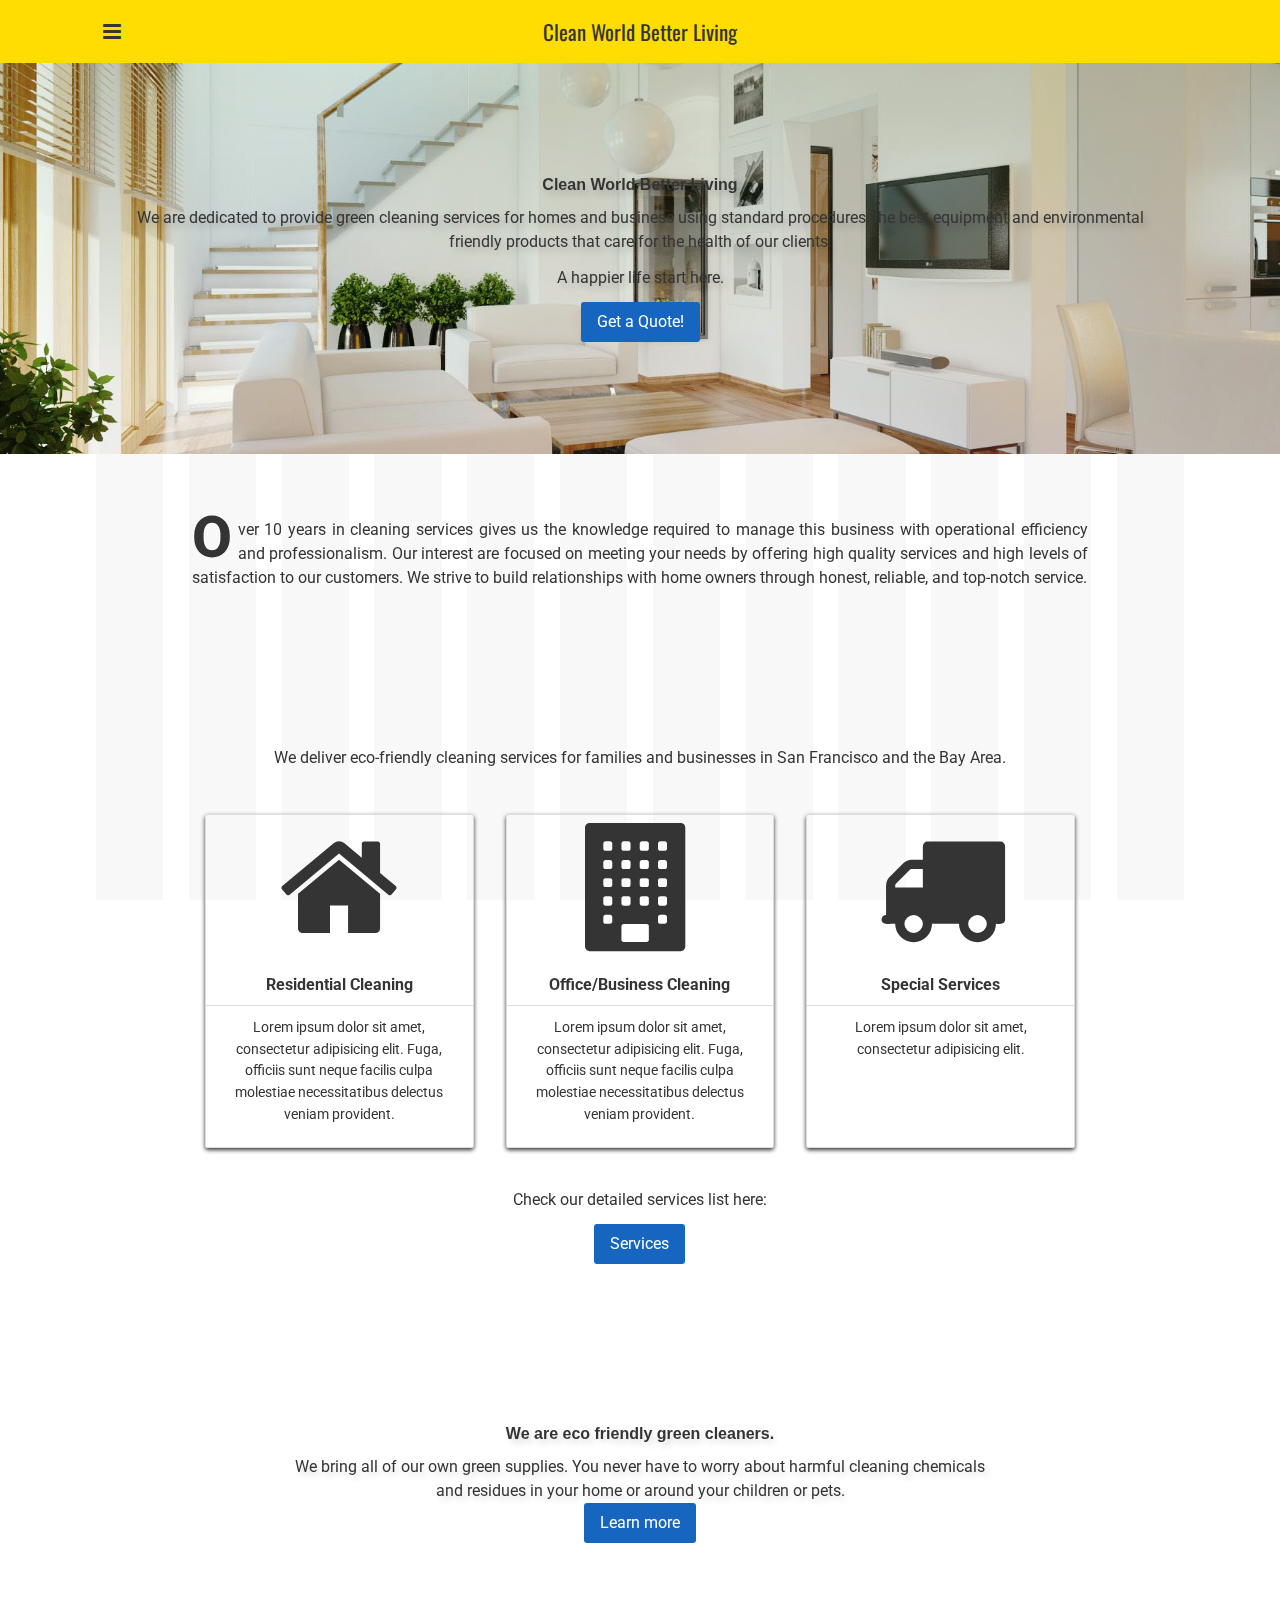
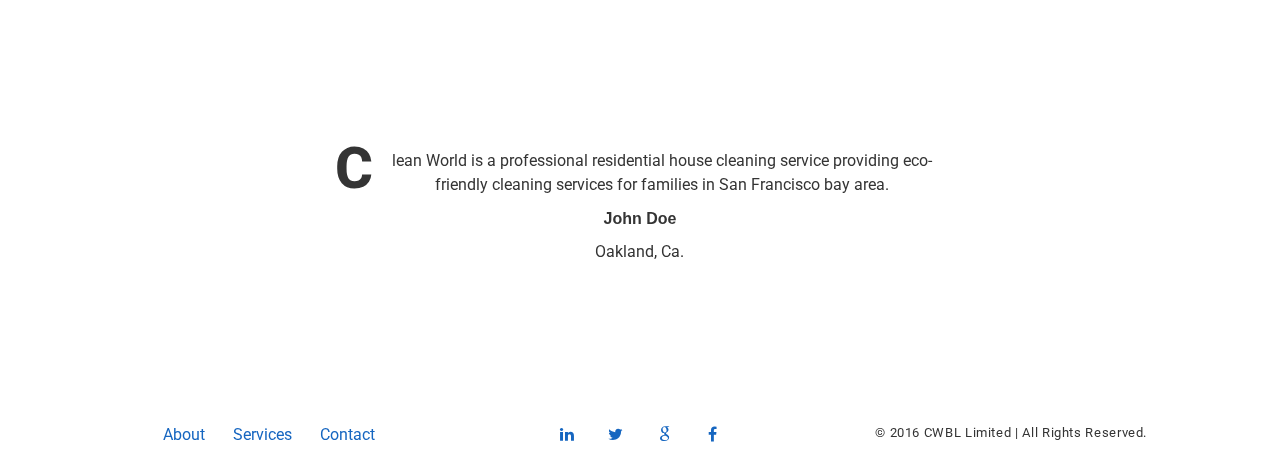
<file: index.html>
<!DOCTYPE html>
<html>
  <head>
    <meta charset='utf-8'>
    <!-- Always force latest IE rendering engine or request Chrome Frame -->
    <meta content='IE=edge,chrome=1' http-equiv='X-UA-Compatible'>
    <meta content='width=device-width, initial-scale=1' name='viewport'>
    <link href='https://fonts.googleapis.com/css?family=Roboto:400,400italic,500,500italic,700,700italic,900,900italic,300italic,300&amp;subset=latin,latin-ext' rel='stylesheet' type='text/css'>
    <link href='https://fonts.googleapis.com/css?family=Droid+Sans|Oswald|PT+Sans' rel='stylesheet' type='text/css'>
    <!-- Use title if it's in the page YAML frontmatter -->
    <title>
      welcome to a clean world better living
    </title>
    <link href="assets/stylesheets/application-97489eba.css" rel="stylesheet" />
  </head>
  <body class='index'>
    <header class='site-header'>
      <nav class='site-nav' role='navigation'>
        <div class='mobile-menu' data-nav-id='main-nav'>
          <i class='fa fa-navicon'></i>
        </div>
        <div class='brand'>
          Clean World Better Living
        </div>
        <ul class='nav-links' id='main-nav'>
          <li>
            <a href="/">Home</a>
          </li>
          <li>
            <a href="about/">About</a>
          </li>
          <li>
            <a href="services/">Services</a>
          </li>
          <li></li>
          <a href="contact">Contact</a>
        </ul>
      </nav>
    </header>
    <main class='site-main'>
      <div class="home hero">
        <section>
          <header>
            <h2>Clean World Better Living</h2>
            <p class="anim-block ">
              We are dedicated to provide green cleaning services for homes and business using standard procedures, the best equipment and environmental friendly products that care for the health of our clients.
            </p>
          </header>
          <div class="home-cta cta">
            <p>
              A happier life start here.
            </p>
            <a class="button" href=""><span>Get a Quote!</span></a>
          </div>
        </section>
      </div>
      <div class="about">
        <section>
          <p class="anim-block">
            Over 10 years in cleaning services gives us the knowledge required to manage this business with operational efficiency and professionalism. Our interest are focused on meeting your needs by offering high quality services and high levels of satisfaction to our customers. We strive to build relationships with home owners through honest, reliable, and top-notch service.
          </p>
        </section>
      </div>
      <div class="services">
        <section>
          <header>
            <p>
              We deliver eco-friendly cleaning services for families and businesses in San Francisco and the Bay Area.
            </p>
          </header>
          <div class="content">
            <div class="cards">
              <div class="card">
                <div class="card-image">
                  <i class="fa fa-big fa-home"></i>
                </div>
                <div class="card-header">
                  Residential Cleaning
                </div>
                <div class="card-copy">
                  <p>Lorem ipsum dolor sit amet, consectetur adipisicing elit. Fuga, officiis sunt neque facilis culpa molestiae necessitatibus delectus veniam provident.</p>
                </div>
              </div>
              <div class="card">
                <div class="card-image">
                  <i class="fa fa-big fa-building"></i>
                </div>
                <div class="card-header">
                  Office/Business Cleaning
                </div>
                <div class="card-copy">
                  <p>Lorem ipsum dolor sit amet, consectetur adipisicing elit. Fuga, officiis sunt neque facilis culpa molestiae necessitatibus delectus veniam provident.</p>
                </div>
              </div>
              <div class="card">
                <div class="card-image">
                  <i class="fa fa-big fa-truck"></i>
                </div>
                <div class="card-header">
                  Special Services
                </div>
                <div class="card-copy">
                  <p>Lorem ipsum dolor sit amet, consectetur adipisicing elit.</p>
                </div>
              </div>
            </div>
            <div class="services-cta cta">
              <p>
                Check our detailed services list here:
              </p>
              <a class="button" href="">
                <span>Services</span>
              </a>
            </div>
          </div>
        </section>
      </div>
      <div class="banner">
        <section>
            <h2>We are eco friendly green cleaners.</h2>
            <p class="anim-block is-active ">
               We bring all of our own green supplies. You never have to worry about harmful cleaning chemicals and residues in your home or around your children or pets.
            </p>
            <div class="banner-cta cta">
              <a class="button" href="">
                <span>Learn more</span>
              </a>
            </div>
        </section>
      </div>
      <div class="clients-blockquote">
        <div id="slider-wrapper">
          <div id="slider">
            <div id="slide1" class="slide">
              <div class="slide-content">
                <p>
                  We are eco-friendly green cleaners. We bring all of our own green supplies so that you never have to worry about harmful cleaning chemicals and residues. You don’t have to be concerned about being allergic to our cleaning supplies or having harsh chemicals in your home, on your surfaces, or around your children or pets.
                </p>
                <h2>John Doe</h2>
                <span>Oakland, Ca.</span>
              </div>
            </div>
            <div id="slide2" class="slide">
              <div class="slide-content">
                <p>
                  Our interest are focused on meeting your needs by offering high quality services and high level satisfaction to our customers.We strive to build relationships with home owners through honest, reliable, and top-notch service.
                </p>
                <h2>John Doe</h2>
                <span>Oakland, Ca.</span>
              </div>
            </div>
            <div id="slide3" class="slide">
              <div class="slide-content">
                <p>
                  Clean World is a professional residential  house cleaning service providing eco- friendly cleaning services for families in San Francisco bay area.
                </p>
                <h2>John Doe</h2>
                <span>Oakland, Ca.</span>
              </div>
            </div>
          </div>
          <div id="progressBar"></div>
        </div>
      </div>
    </main>
    <footer class='site-footer' role='contentinfo'>
      <section>
        <div class='site-links'>
          <ul>
            <li>
              <a href='javascript:void(0)'>
                <span>About</span>
              </a>
            </li>
            <li>
              <a href='javascript:void(0)'>
                <span>Services</span>
              </a>
            </li>
            <li>
              <a href='javascript:void(0)'>
                <span>Contact</span>
              </a>
            </li>
          </ul>
        </div>
        <div class='social-links'>
          <ul>
            <li>
              <a href="http://linkedin.com/######"><span>linkedin</span>
              <i class='fa fa-linkedin fa-fw'></i>
              </a>
            </li>
            <li>
              <a href="http://twitter.com/######"><span>twitter</span>
              <i class='fa fa-twitter fa-fw'></i>
              </a>
            </li>
            <li>
              <a href="https://plus.google.com/#####################?rel=author"><span>google</span>
              <i class='fa fa-google fa-fw'></i>
              </a>
            </li>
            <li>
              <a href="https://www.facebook.com/#######"><span>facebook</span>
              <i class='fa fa-facebook fa-fw'></i>
              </a>
            </li>
          </ul>
        </div>
        <div class='copy'>
          <p>
            &copy; 2016 CWBL Limited | All Rights Reserved.
          </p>
        </div>
      </section>
    </footer>
    <script src="assets/javascripts/all-b458eb71.js"></script>
  </body>
</html>
</file>
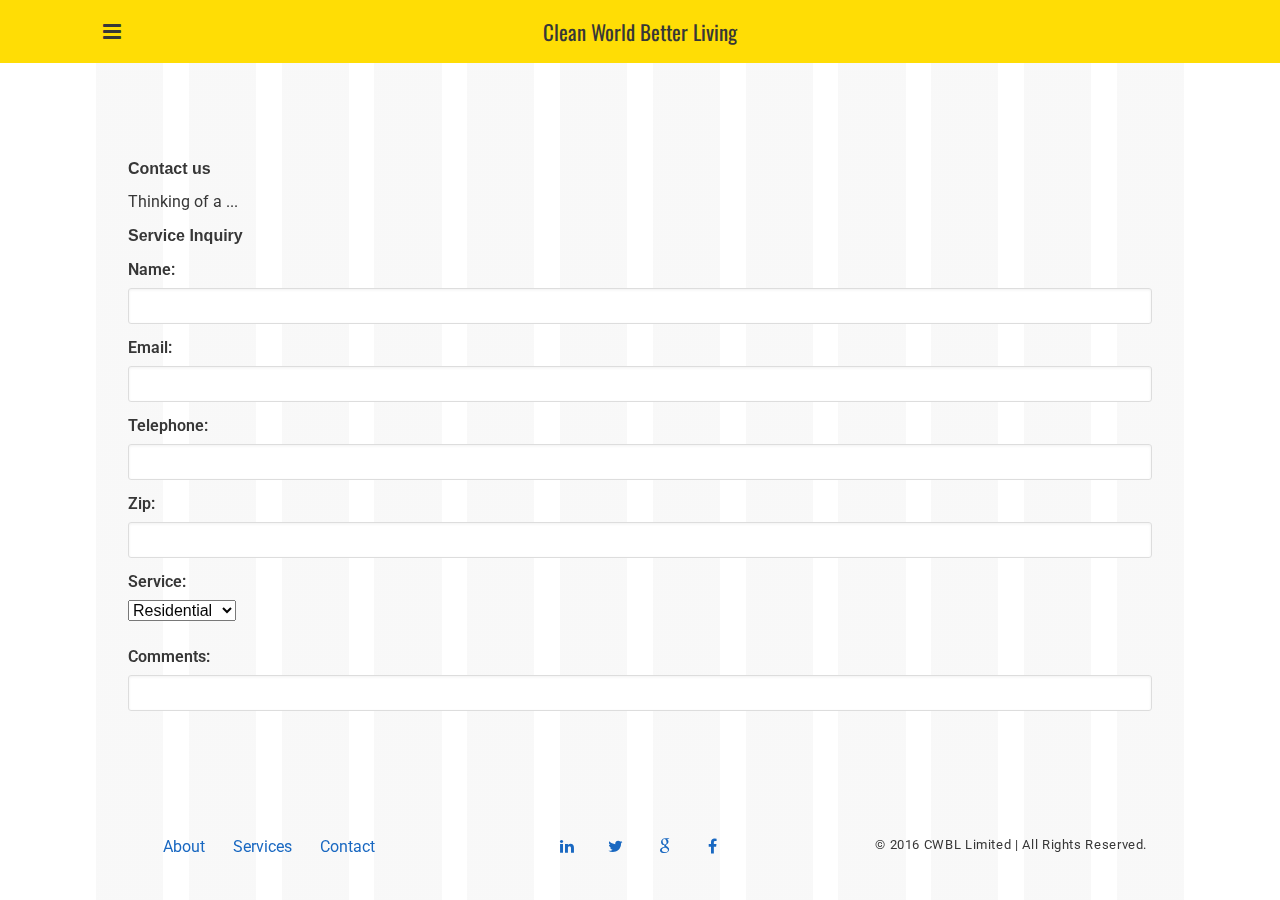
<file: contact/index.html>
<!DOCTYPE html>
<html>
  <head>
    <meta charset='utf-8'>
    <!-- Always force latest IE rendering engine or request Chrome Frame -->
    <meta content='IE=edge,chrome=1' http-equiv='X-UA-Compatible'>
    <meta content='width=device-width, initial-scale=1' name='viewport'>
    <link href='https://fonts.googleapis.com/css?family=Roboto:400,400italic,500,500italic,700,700italic,900,900italic,300italic,300&amp;subset=latin,latin-ext' rel='stylesheet' type='text/css'>
    <link href='https://fonts.googleapis.com/css?family=Droid+Sans|Oswald|PT+Sans' rel='stylesheet' type='text/css'>
    <!-- Use title if it's in the page YAML frontmatter -->
    <title>
      ideaStudio
    </title>
    <link href="../assets/stylesheets/application-97489eba.css" rel="stylesheet" />
  </head>
  <body class='contact contact_index'>
    <header class='site-header'>
      <nav class='site-nav' role='navigation'>
        <div class='mobile-menu' data-nav-id='main-nav'>
          <i class='fa fa-navicon'></i>
        </div>
        <div class='brand'>
          Clean World Better Living
        </div>
        <ul class='nav-links' id='main-nav'>
          <li>
            <a href="/">Home</a>
          </li>
          <li>
            <a href="about/">About</a>
          </li>
          <li>
            <a href="services/">Services</a>
          </li>
          <li></li>
          <a href="contact">Contact</a>
        </ul>
      </nav>
    </header>
    <main class='site-main'>
      <section class='contact'>
        <div class='content'>
          <header>
            <div class='anim-content'>
              <h1>Contact us</h1>
              <p>Thinking of a ...</p>
            </div>
          </header>
          <div class='contact-form'>
            <h2>Service Inquiry</h2>
            <!--
              <form accept-charset='UTF-8'>
                <fieldset>
                  <div>
                    <label>
                      Your name
                      <abbr class='req' title='required'>*</abbr>
                    </label>
                    <input name='name' type='text'>
                  </div>
                  <div>
                    <label>
                      Your email
                      <abbr class='req' title='required'>*</abbr>
                    </label>
                    <input name='email' type='email'>
                  </div>
                  <div>
                    <label>
                      Your telephone
                      <abbr class='req' title='required'>*</abbr>
                    </label>
                    <input name='telephone' type='text'>
                  </div>
                </fieldset>
              </form>
            -->
            <form action="//formspree.io/omar.a.fonseca@gmail.com" accept-charset="UTF-8" class="contact-form" method="post">
            <fieldset><input type="hidden" name="session_id" value="__secret__" />
            <label for="name">Name: </label>
            <input type="text" name="name" />
            <label for="email">Email: </label>
            <input type="email" name="email" />
            <label for="telephone">Telephone: </label>
            <input type="tel" name="telephone" />
            <label for="zip">Zip: </label>
            <input type="number" name="zip_code" pattern="(?-mix:[0-9]{5})" />
            <label for="service">Service: </label>
            <select name="service"><option value="Residential">Residential</option>
            <option value="Commercial">Commercial</option>
            </select>
            <div>
              <label for="comments">Comments: </label>
              <input type="text" name="comments" maxlength="350" required="required" />
            </div>
            </fieldset>
            </form>
          </div>
        </div>
      </section>
    </main>
    <footer class='site-footer' role='contentinfo'>
      <section>
        <div class='site-links'>
          <ul>
            <li>
              <a href='javascript:void(0)'>
                <span>About</span>
              </a>
            </li>
            <li>
              <a href='javascript:void(0)'>
                <span>Services</span>
              </a>
            </li>
            <li>
              <a href='javascript:void(0)'>
                <span>Contact</span>
              </a>
            </li>
          </ul>
        </div>
        <div class='social-links'>
          <ul>
            <li>
              <a href="http://linkedin.com/######"><span>linkedin</span>
              <i class='fa fa-linkedin fa-fw'></i>
              </a>
            </li>
            <li>
              <a href="http://twitter.com/######"><span>twitter</span>
              <i class='fa fa-twitter fa-fw'></i>
              </a>
            </li>
            <li>
              <a href="https://plus.google.com/#####################?rel=author"><span>google</span>
              <i class='fa fa-google fa-fw'></i>
              </a>
            </li>
            <li>
              <a href="https://www.facebook.com/#######"><span>facebook</span>
              <i class='fa fa-facebook fa-fw'></i>
              </a>
            </li>
          </ul>
        </div>
        <div class='copy'>
          <p>
            &copy; 2016 CWBL Limited | All Rights Reserved.
          </p>
        </div>
      </section>
    </footer>
    <script src="../assets/javascripts/all-b458eb71.js"></script>
  </body>
</html>
</file>
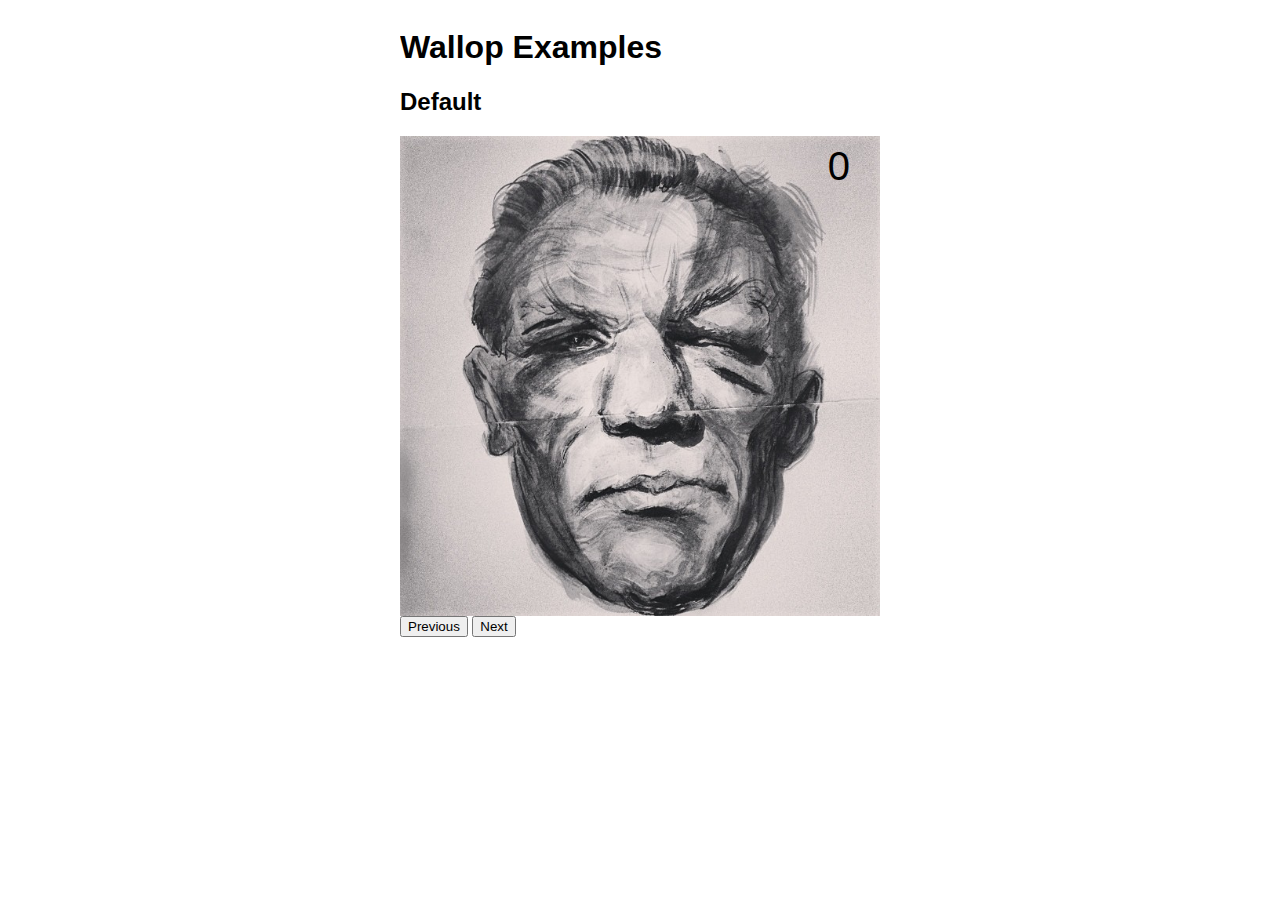
<file: source/assets/_vendor/wallop/examples/index.html>
<!doctype html>
<html lang="en">
<head>
  <meta charset="UTF-8">
  <title>Wallop</title>
  <meta name="viewport" content="initial-scale=1, user-scalable=no">
  <link rel="stylesheet" href="css/example.css">
  <link rel="stylesheet" href="../css/wallop.css">
</head>
<body>

  <div class="Container">
    <h1>Wallop Examples</h1>
    <h2>Default</h2>

    <!-- SLIDER STARTS -->
    <div class="Wallop">
      <div class="Wallop-list">
        <div class="Wallop-item"><img src="imgs/1.jpg"></div>
        <div class="Wallop-item"><img src="imgs/2.jpg"></div>
        <div class="Wallop-item"><img src="imgs/3.jpg"></div>
        <div class="Wallop-item"><img src="imgs/4.jpg"></div>
        <div class="Wallop-item"><img src="imgs/5.jpg"></div>
      </div>

      <button class="Wallop-buttonPrevious">Previous</button>
      <button class="Wallop-buttonNext">Next</button>
    </div>
    <!-- SLIDER ENDS -->

  </div>


  <script src="../js/Wallop.js"></script>
  <script>
    // New instance of Wallop
    var slider = document.querySelector('.Wallop');
    var Wallop = new Wallop(slider);
  </script>

</body>
</html>
</file>
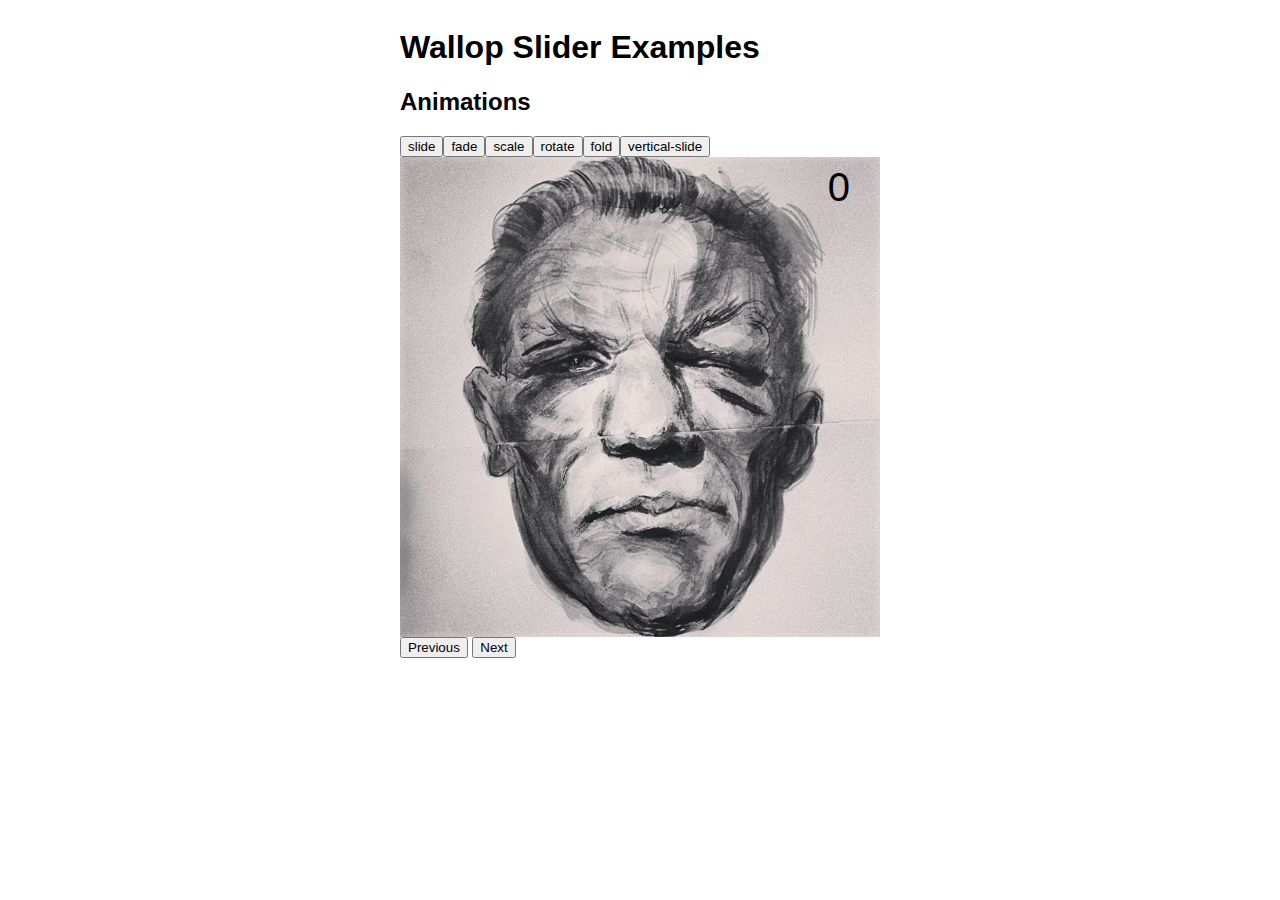
<file: source/assets/_vendor/wallop/examples/animations.html>
<!doctype html>
<html lang="en">
<head>
  <meta charset="UTF-8">
  <title>Wallop Slider</title>

  <meta name="viewport" content="initial-scale=1, user-scalable=no">

  <link rel="stylesheet" href="css/example.css">
  <link rel="stylesheet" href="../css/wallop.css">
</head>
<body>

  <div class="Container">
    <h1>Wallop Slider Examples</h1>
    <h2>Animations</h2>

    <!-- SLIDER STARTS -->
    <div class="Wallop Wallop--slide">
      <div class="Wallop-list">
        <div class="Wallop-item Wallop-item--current"><img src="imgs/1.jpg"></div>
        <div class="Wallop-item"><img src="imgs/2.jpg"></div>
        <div class="Wallop-item"><img src="imgs/3.jpg"></div>
        <div class="Wallop-item"><img src="imgs/4.jpg"></div>
        <div class="Wallop-item"><img src="imgs/5.jpg"></div>
      </div>

      <button class="Wallop-buttonPrevious">Previous</button>
      <button class="Wallop-buttonNext">Next</button>
    </div>
    <!-- SLIDER ENDS -->


  </div>


  <script src="../js/Wallop.js"></script>
  <script>

    // New instance of Wallop
    var slider = document.querySelector('.Wallop');
    new Wallop(slider);

    var animations = [
      'slide',
      'fade',
      'scale',
      'rotate',
      'fold',
      'vertical-slide'
    ];

    function insertCss(animation) {
      var link = document.createElement('link');
      link.rel = 'stylesheet';
      link.href = '../css/wallop--' + animation + '.css';
      document.getElementsByTagName("head")[0].appendChild(link)
    }

    function updateSliderClass(className) {
      animations.forEach(function(animation) {
        removeClass(slider, 'Wallop--' + animation);
      });
      addClass(slider, 'Wallop--' + className);
    }

    function insertButton(animation) {
      var button = document.createElement('button');
      button.innerHTML = animation;
      slider.parentNode.insertBefore(button, slider);
      button.addEventListener('click', function() {
        updateSliderClass(animation);
      });
    }

    animations.forEach(function(animation) {
      insertCss(animation);
      insertButton(animation);
    });


    // Helpers
    function addClass(element, className) {
      if (!element) { return; }
      element.className = element.className.replace(/\s+$/gi, '') + ' ' + className;
    }

    function removeClass(element, className) {
      if (!element) { return; }
      element.className = element.className.replace(className, '');
    }
  </script>

</body>
</html>
</file>
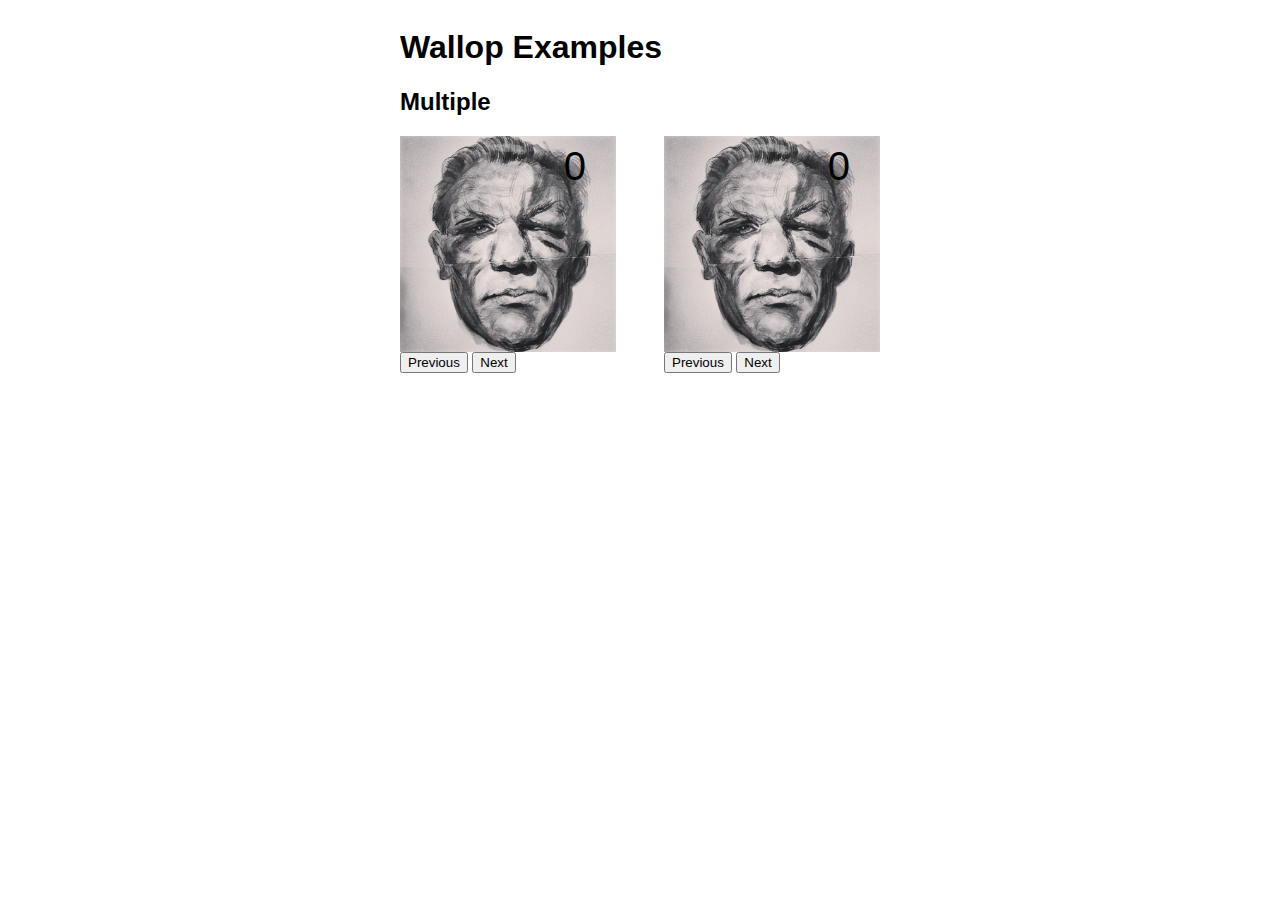
<file: source/assets/_vendor/wallop/examples/multiple.html>
<!doctype html>
<html lang="en">
<head>
  <meta charset="UTF-8">
  <title>Wallop Slider</title>

  <meta name="viewport" content="initial-scale=1, user-scalable=no">

  <link rel="stylesheet" href="css/example.css">
  <link rel="stylesheet" href="../css/wallop.css">
  <link rel="stylesheet" href="../css/wallop--fade.css">
</head>
<body>

  <div class="Container">
    <h1>Wallop Examples</h1>
    <h2>Multiple</h2>

    <!-- SLIDER STARTS -->
    <div class="Wallop Wallop--1">
      <div class="Wallop-item"><img src="imgs/1.jpg"></div>
      <div class="Wallop-item"><img src="imgs/2.jpg"></div>
      <div class="Wallop-item"><img src="imgs/3.jpg"></div>
      <div class="Wallop-item"><img src="imgs/4.jpg"></div>
      <div class="Wallop-item"><img src="imgs/5.jpg"></div>

      <button class="Wallop-buttonPrevious">Previous</button>
      <button class="Wallop-buttonNext">Next</button>
    </div>
    <!-- SLIDER ENDS -->

    <div class="Wallop Wallop--2">
      <div class="Wallop-item"><img src="imgs/1.jpg"></div>
      <div class="Wallop-item"><img src="imgs/2.jpg"></div>
      <div class="Wallop-item"><img src="imgs/3.jpg"></div>
      <div class="Wallop-item"><img src="imgs/4.jpg"></div>
      <div class="Wallop-item"><img src="imgs/5.jpg"></div>

      <button class="Wallop-buttonPrevious">Previous</button>
      <button class="Wallop-buttonNext">Next</button>
    </div>
    <!-- SLIDER ENDS -->

  </div>


  <script src="../js/Wallop.js"></script>
  <script>
    // New instance of Wallop
    var slider1 = document.querySelector('.Wallop--1');
    new Wallop(slider1);

    var slider2 = document.querySelector('.Wallop--2');
    new Wallop(slider2);
  </script>

</body>
</html>
</file>
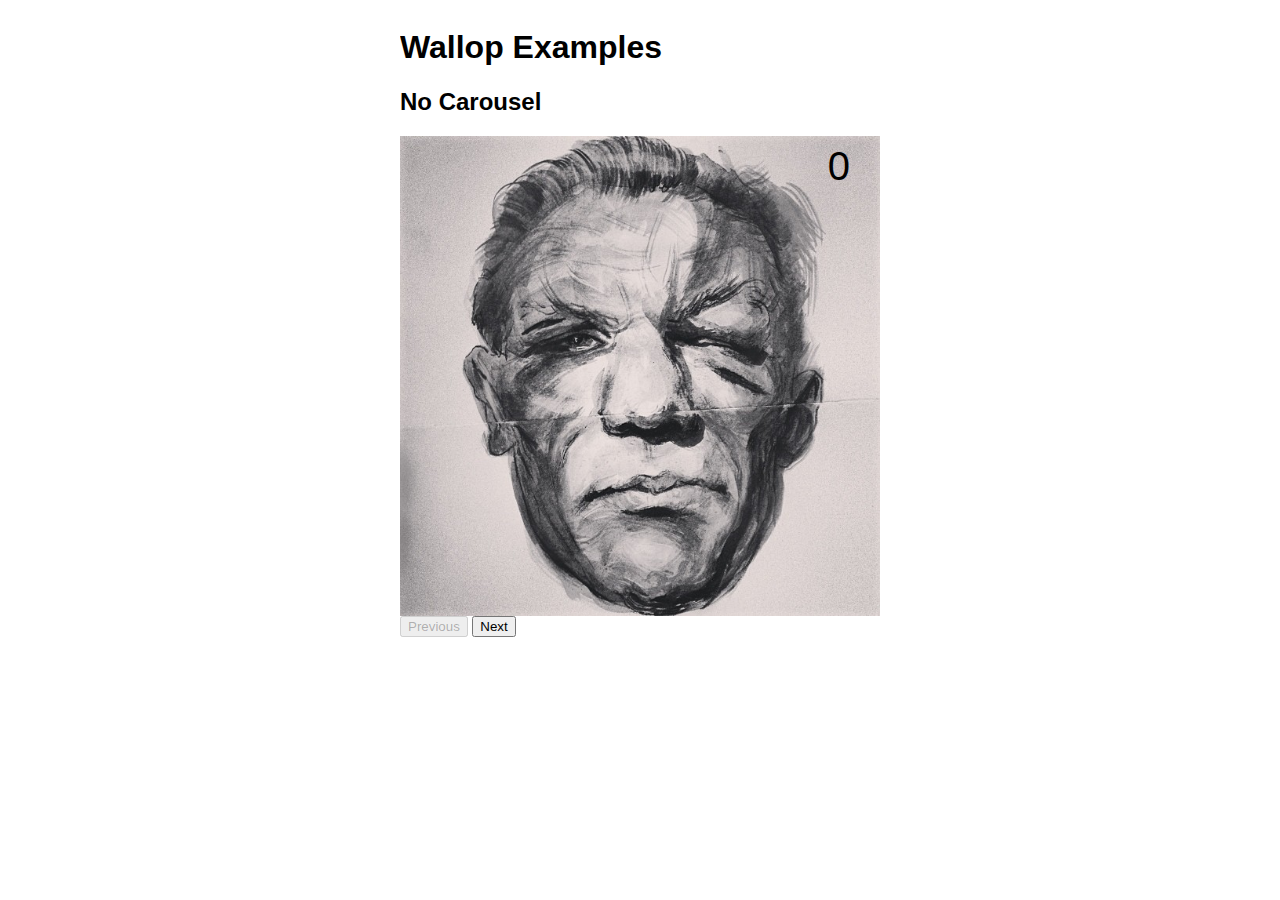
<file: source/assets/_vendor/wallop/examples/no-carousel.html>
<!doctype html>
<html lang="en">
<head>
  <meta charset="UTF-8">
  <title>Wallop</title>

  <meta name="viewport" content="initial-scale=1, user-scalable=no">

  <link rel="stylesheet" href="css/example.css">
  <link rel="stylesheet" href="../css/wallop.css">
  <link rel="stylesheet" href="../css/wallop--fade.css">
</head>
<body>

  <div class="Container">
    <h1>Wallop Examples</h1>
    <h2>No Carousel</h2>

    <!-- SLIDER STARTS -->
    <div class="Wallop">
      <div class="Wallop-item"><img src="imgs/1.jpg"></div>
      <div class="Wallop-item"><img src="imgs/2.jpg"></div>
      <div class="Wallop-item"><img src="imgs/3.jpg"></div>
      <div class="Wallop-item"><img src="imgs/4.jpg"></div>
      <div class="Wallop-item"><img src="imgs/5.jpg"></div>

      <button class="Wallop-buttonPrevious" disabled="true">Previous</button>
      <button class="Wallop-buttonNext">Next</button>
    </div>
    <!-- SLIDER ENDS -->


  </div>


  <script src="../js/Wallop.js"></script>
  <script>
    // New instance of Wallop
    var slider = document.querySelector('.Wallop');
    new Wallop(slider, {
      carousel: false
    });
  </script>

</body>
</html>
</file>
<file: source/assets/_vendor/wallop/examples/css/example.css>
body {
  font-family: "Helvetica Neue", Helvetica, Arial;
}

.Container {
  max-width: 480px;
  margin: 0 auto;
  overflow: hidden;
}

.Wallop--1,
.Wallop--2 {
  float: left;
  max-width: 45%;
}

.Wallop--2 {
  float: right;
}

.Wallop-item:before {
  position: absolute;
  top: 30px;
  right: 30px;
  font-size: 40px;
  text-align: center;
  line-height: 0;
}

.Wallop-item:nth-child(1):before {content:"0";}
.Wallop-item:nth-child(2):before {content:"1";}
.Wallop-item:nth-child(3):before {content:"2";}
.Wallop-item:nth-child(4):before {content:"3";}
.Wallop-item:nth-child(5):before {content:"4";}

.Wallop img {
  vertical-align: middle;
  width: 100%;
}
</file>
<file: source/assets/_vendor/wallop/css/wallop.css>
/**
 * wallop.css
 *
 * @fileoverview Default styles for wallop – recommended
 *
 * @author Pedro Duarte
 * @author http://pedroduarte.me/wallop
 */

/*
  This is the top-level selector

  It should be relative positioned
  to allow the children to be positioned absolutely
  relative to this
 */
.Wallop {
  position: relative;
}

/*
  This element groups all the items, but not the buttons

  It's a recommendation but it's very likely
  you'll want to hide any overflow from the items
  Especially when doing animations such as scale
 */
.Wallop-list {
  position: relative;
  overflow: hidden;
}

/*
  This is the item element

  By default, they are all hidden and
  positioned absolute
  I recommend always having .Wallop-item--current
  in your markup by default (probably on the first element)
 */
.Wallop-item {
  visibility: hidden;
  position: absolute;
  top: 0;
  left: 0;
  width: 100%;
}

/*
  This is the current item element

  All we do here, is make it visible again reset
  the position to static. Could also be relative
 */
.Wallop-item--current {
  visibility: visible;
  position: relative;
}
</file>
<file: source/assets/_vendor/wallop/css/wallop--fade.css>
/**
 * wallop--fade.css
 *
 * @fileoverview Fade animation for wallop
 *
 * @author Pedro Duarte
 * @author http://pedroduarte.me/wallop
 */

 .Wallop--fade .Wallop-item--hidePrevious,
 .Wallop--fade .Wallop-item--hideNext {
  visibility: visible;
  -webkit-animation: fadeOut 450ms cubic-bezier(0.455, 0.03, 0.515, 0.955) both;
  -moz-animation: fadeOut 450ms cubic-bezier(0.455, 0.03, 0.515, 0.955) both;
  -ms-animation: fadeOut 450ms cubic-bezier(0.455, 0.03, 0.515, 0.955) both;
  animation: fadeOut 450ms cubic-bezier(0.455, 0.03, 0.515, 0.955) both;
}

/*
  In order to fade out properly we need to make sure
  that the item that is going to be the previous one
  has a higer z-index that the next one
 */
.Wallop--fade .Wallop-item--hidePrevious,
.Wallop--fade .Wallop-item--hideNext { z-index: 2; }
.Wallop--fade .Wallop-item--showPrevious,
.Wallop--fade .Wallop-item--showNext { z-index: 1; }

 /*==========  FADE ANIMATIONS  ==========*/
@-webkit-keyframes fadeOut {
  100% {
    opacity: 0;
    visibility: hidden;
  }
}
@-moz-keyframes fadeOut {
  100% {
    opacity: 0;
    visibility: hidden;
  }
}
@-ms-keyframes fadeOut {
  100% {
    opacity: 0;
    visibility: hidden;
  }
}
@keyframes fadeOut {
  100% {
    opacity: 0;
    visibility: hidden;
  }
}
</file>
<file: assets/stylesheets/application-97489eba.css>
﻿/*! normalize.css v2.0.1 | MIT License | git.io/normalize */article,aside,details,figcaption,figure,footer,header,hgroup,nav,section,summary{display:block}audio,canvas,video{display:inline-block}audio:not([controls]){display:none;height:0}[hidden]{display:none}html{font-family:sans-serif;-webkit-text-size-adjust:100%;-ms-text-size-adjust:100%}body{margin:0}a:focus{outline:thin dotted}a:active,a:hover{outline:0}h1{font-size:2em}abbr[title]{border-bottom:1px dotted}b,strong{font-weight:bold}dfn{font-style:italic}mark{background:#ff0;color:#000}code,kbd,pre,samp{font-family:monospace, serif;font-size:1em}pre{white-space:pre;white-space:pre-wrap;word-wrap:break-word}q{quotes:"\201C" "\201D" "\2018" "\2019"}small{font-size:80%}sub,sup{font-size:75%;line-height:0;position:relative;vertical-align:baseline}sup{top:-0.5em}sub{bottom:-0.25em}img{border:0}svg:not(:root){overflow:hidden}figure{margin:0}fieldset{border:1px solid #c0c0c0;margin:0 2px;padding:0.35em 0.625em 0.75em}legend{border:0;padding:0}button,input,select,textarea{font-family:inherit;font-size:100%;margin:0}button,input{line-height:normal}button,html input[type="button"],input[type="reset"],input[type="submit"]{-webkit-appearance:button;cursor:pointer}button[disabled],input[disabled]{cursor:default}input[type="checkbox"],input[type="radio"]{box-sizing:border-box;padding:0}input[type="search"]{-webkit-appearance:textfield;-moz-box-sizing:content-box;-webkit-box-sizing:content-box;box-sizing:content-box}input[type="search"]::-webkit-search-cancel-button,input[type="search"]::-webkit-search-decoration{-webkit-appearance:none}button::-moz-focus-inner,input::-moz-focus-inner{border:0;padding:0}textarea{overflow:auto;vertical-align:top}table{border-collapse:collapse;border-spacing:0}html{box-sizing:border-box}*,*::after,*::before{box-sizing:inherit}body:before{background-image:-webkit-linear-gradient(left, transparent 0, #eee 0, #eee 6.17215%, transparent 6.17215%, transparent 8.5298%, #eee 8.5298%, #eee 14.70196%, transparent 14.70196%, transparent 17.05961%, #eee 17.05961%, #eee 23.23176%, transparent 23.23176%, transparent 25.58941%, #eee 25.58941%, #eee 31.76157%, transparent 31.76157%, transparent 34.11922%, #eee 34.11922%, #eee 40.29137%, transparent 40.29137%, transparent 42.64902%, #eee 42.64902%, #eee 48.82117%, transparent 48.82117%, transparent 51.17883%, #eee 51.17883%, #eee 57.35098%, transparent 57.35098%, transparent 59.70863%, #eee 59.70863%, #eee 65.88078%, transparent 65.88078%, transparent 68.23843%, #eee 68.23843%, #eee 74.41059%, transparent 74.41059%, transparent 76.76824%, #eee 76.76824%, #eee 82.94039%, transparent 82.94039%, transparent 85.29804%, #eee 85.29804%, #eee 91.4702%, transparent 91.4702%, transparent 93.82785%, #eee 93.82785%, #eee 100%, transparent 100%);background-image:-moz-linear-gradient(left, transparent 0, #eee 0, #eee 6.17215%, transparent 6.17215%, transparent 8.5298%, #eee 8.5298%, #eee 14.70196%, transparent 14.70196%, transparent 17.05961%, #eee 17.05961%, #eee 23.23176%, transparent 23.23176%, transparent 25.58941%, #eee 25.58941%, #eee 31.76157%, transparent 31.76157%, transparent 34.11922%, #eee 34.11922%, #eee 40.29137%, transparent 40.29137%, transparent 42.64902%, #eee 42.64902%, #eee 48.82117%, transparent 48.82117%, transparent 51.17883%, #eee 51.17883%, #eee 57.35098%, transparent 57.35098%, transparent 59.70863%, #eee 59.70863%, #eee 65.88078%, transparent 65.88078%, transparent 68.23843%, #eee 68.23843%, #eee 74.41059%, transparent 74.41059%, transparent 76.76824%, #eee 76.76824%, #eee 82.94039%, transparent 82.94039%, transparent 85.29804%, #eee 85.29804%, #eee 91.4702%, transparent 91.4702%, transparent 93.82785%, #eee 93.82785%, #eee 100%, transparent 100%);background-image:-ms-linear-gradient(left, transparent 0, #eee 0, #eee 6.17215%, transparent 6.17215%, transparent 8.5298%, #eee 8.5298%, #eee 14.70196%, transparent 14.70196%, transparent 17.05961%, #eee 17.05961%, #eee 23.23176%, transparent 23.23176%, transparent 25.58941%, #eee 25.58941%, #eee 31.76157%, transparent 31.76157%, transparent 34.11922%, #eee 34.11922%, #eee 40.29137%, transparent 40.29137%, transparent 42.64902%, #eee 42.64902%, #eee 48.82117%, transparent 48.82117%, transparent 51.17883%, #eee 51.17883%, #eee 57.35098%, transparent 57.35098%, transparent 59.70863%, #eee 59.70863%, #eee 65.88078%, transparent 65.88078%, transparent 68.23843%, #eee 68.23843%, #eee 74.41059%, transparent 74.41059%, transparent 76.76824%, #eee 76.76824%, #eee 82.94039%, transparent 82.94039%, transparent 85.29804%, #eee 85.29804%, #eee 91.4702%, transparent 91.4702%, transparent 93.82785%, #eee 93.82785%, #eee 100%, transparent 100%);background-image:-o-linear-gradient(left, transparent 0, #eee 0, #eee 6.17215%, transparent 6.17215%, transparent 8.5298%, #eee 8.5298%, #eee 14.70196%, transparent 14.70196%, transparent 17.05961%, #eee 17.05961%, #eee 23.23176%, transparent 23.23176%, transparent 25.58941%, #eee 25.58941%, #eee 31.76157%, transparent 31.76157%, transparent 34.11922%, #eee 34.11922%, #eee 40.29137%, transparent 40.29137%, transparent 42.64902%, #eee 42.64902%, #eee 48.82117%, transparent 48.82117%, transparent 51.17883%, #eee 51.17883%, #eee 57.35098%, transparent 57.35098%, transparent 59.70863%, #eee 59.70863%, #eee 65.88078%, transparent 65.88078%, transparent 68.23843%, #eee 68.23843%, #eee 74.41059%, transparent 74.41059%, transparent 76.76824%, #eee 76.76824%, #eee 82.94039%, transparent 82.94039%, transparent 85.29804%, #eee 85.29804%, #eee 91.4702%, transparent 91.4702%, transparent 93.82785%, #eee 93.82785%, #eee 100%, transparent 100%);background-image:linear-gradient(to left, transparent 0, #eee 0, #eee 6.17215%, transparent 6.17215%, transparent 8.5298%, #eee 8.5298%, #eee 14.70196%, transparent 14.70196%, transparent 17.05961%, #eee 17.05961%, #eee 23.23176%, transparent 23.23176%, transparent 25.58941%, #eee 25.58941%, #eee 31.76157%, transparent 31.76157%, transparent 34.11922%, #eee 34.11922%, #eee 40.29137%, transparent 40.29137%, transparent 42.64902%, #eee 42.64902%, #eee 48.82117%, transparent 48.82117%, transparent 51.17883%, #eee 51.17883%, #eee 57.35098%, transparent 57.35098%, transparent 59.70863%, #eee 59.70863%, #eee 65.88078%, transparent 65.88078%, transparent 68.23843%, #eee 68.23843%, #eee 74.41059%, transparent 74.41059%, transparent 76.76824%, #eee 76.76824%, #eee 82.94039%, transparent 82.94039%, transparent 85.29804%, #eee 85.29804%, #eee 91.4702%, transparent 91.4702%, transparent 93.82785%, #eee 93.82785%, #eee 100%, transparent 100%);content:"";display:inline-block;height:100%;left:0;margin:0 auto;max-width:68em;opacity:0.4;pointer-events:none;position:fixed;right:0;width:100%;z-index:-1}button,input[type="button"],input[type="reset"],input[type="submit"]{appearance:none;background-color:#1565c0;border:0;border-radius:3px;color:#fff;cursor:pointer;display:inline-block;font-family:"Helvetica Neue", "Helvetica", "Roboto", "Arial", sans-serif;font-size:1em;-webkit-font-smoothing:antialiased;font-weight:600;line-height:1;padding:0.75em 1.5em;text-decoration:none;transition:background-color 150ms ease;user-select:none;vertical-align:middle;white-space:nowrap}button:hover,button:focus,input[type="button"]:hover,input[type="button"]:focus,input[type="reset"]:hover,input[type="reset"]:focus,input[type="submit"]:hover,input[type="submit"]:focus{background-color:#11519a;color:#fff}button:disabled,input[type="button"]:disabled,input[type="reset"]:disabled,input[type="submit"]:disabled{cursor:not-allowed;opacity:0.5}button:disabled:hover,input[type="button"]:disabled:hover,input[type="reset"]:disabled:hover,input[type="submit"]:disabled:hover{background-color:#1565c0}fieldset{background-color:transparent;border:0;margin:0;padding:0}legend{font-weight:600;margin-bottom:0.375em;padding:0}label{display:block;font-weight:600;margin-bottom:0.375em}input,select{display:block;font-family:"Helvetica Neue", "Helvetica", "Roboto", "Arial", sans-serif;font-size:1em}input[type="color"],input[type="date"],input[type="datetime"],input[type="datetime-local"],input[type="email"],input[type="month"],input[type="number"],input[type="password"],input[type="search"],input[type="tel"],input[type="text"],input[type="time"],input[type="url"],input[type="week"],input:not([type]),textarea,select[multiple]{background-color:#fff;border:1px solid #ddd;border-radius:3px;box-shadow:inset 0 1px 3px rgba(0,0,0,0.06);box-sizing:border-box;font-family:"Helvetica Neue", "Helvetica", "Roboto", "Arial", sans-serif;font-size:1em;margin-bottom:0.75em;padding:0.5em;transition:border-color 150ms ease;width:100%}input[type="color"]:hover,input[type="date"]:hover,input[type="datetime"]:hover,input[type="datetime-local"]:hover,input[type="email"]:hover,input[type="month"]:hover,input[type="number"]:hover,input[type="password"]:hover,input[type="search"]:hover,input[type="tel"]:hover,input[type="text"]:hover,input[type="time"]:hover,input[type="url"]:hover,input[type="week"]:hover,input:not([type]):hover,textarea:hover,select[multiple]:hover{border-color:#b1b1b1}input[type="color"]:focus,input[type="date"]:focus,input[type="datetime"]:focus,input[type="datetime-local"]:focus,input[type="email"]:focus,input[type="month"]:focus,input[type="number"]:focus,input[type="password"]:focus,input[type="search"]:focus,input[type="tel"]:focus,input[type="text"]:focus,input[type="time"]:focus,input[type="url"]:focus,input[type="week"]:focus,input:not([type]):focus,textarea:focus,select[multiple]:focus{border-color:#1565c0;box-shadow:inset 0 1px 3px rgba(0,0,0,0.06),0 0 5px rgba(18,89,169,0.7);outline:none}input[type="color"]:disabled,input[type="date"]:disabled,input[type="datetime"]:disabled,input[type="datetime-local"]:disabled,input[type="email"]:disabled,input[type="month"]:disabled,input[type="number"]:disabled,input[type="password"]:disabled,input[type="search"]:disabled,input[type="tel"]:disabled,input[type="text"]:disabled,input[type="time"]:disabled,input[type="url"]:disabled,input[type="week"]:disabled,input:not([type]):disabled,textarea:disabled,select[multiple]:disabled{background-color:#f2f2f2;cursor:not-allowed}input[type="color"]:disabled:hover,input[type="date"]:disabled:hover,input[type="datetime"]:disabled:hover,input[type="datetime-local"]:disabled:hover,input[type="email"]:disabled:hover,input[type="month"]:disabled:hover,input[type="number"]:disabled:hover,input[type="password"]:disabled:hover,input[type="search"]:disabled:hover,input[type="tel"]:disabled:hover,input[type="text"]:disabled:hover,input[type="time"]:disabled:hover,input[type="url"]:disabled:hover,input[type="week"]:disabled:hover,input:not([type]):disabled:hover,textarea:disabled:hover,select[multiple]:disabled:hover{border:1px solid #ddd}textarea{resize:vertical}[type="search"]{appearance:none}[type="checkbox"],[type="radio"]{display:inline;margin-right:0.375em}[type="file"]{margin-bottom:0.75em;width:100%}select{margin-bottom:1.5em;max-width:100%;width:auto}ul,ol{list-style-type:none;margin:0;padding:0}dl{margin-bottom:0.75em}dl dt{font-weight:600;margin-top:0.75em}dl dd{margin:0}table{border-collapse:collapse;margin:0.75em 0;table-layout:fixed;width:100%}th{border-bottom:1px solid #a6a6a6;font-weight:600;padding:0.75em 0;text-align:left}td{border-bottom:1px solid #ddd;padding:0.75em 0}tr,td,th{vertical-align:middle}body{color:#333;font-family:"Helvetica Neue", "Helvetica", "Roboto", "Arial", sans-serif;font-size:1em;line-height:1.5}h1,h2,h3,h4,h5,h6{font-family:"Helvetica Neue", "Helvetica", "Roboto", "Arial", sans-serif;font-size:1em;line-height:1.2;margin:0 0 0.75em}p{margin:0 0 0.75em}a{color:#1565c0;text-decoration:none;transition:color 150ms ease}a:active,a:focus,a:hover{color:#104c90}hr{border-bottom:1px solid #ddd;border-left:0;border-right:0;border-top:0;margin:1.5em 0}img,picture{margin:0;max-width:100%}/*! Flickity v1.1.1
http://flickity.metafizzy.co
---------------------------------------------- */.flickity-enabled{position:relative}.flickity-enabled:focus{outline:none}.flickity-viewport{overflow:hidden;position:relative;height:100%}.flickity-slider{position:absolute;width:100%;height:100%}.flickity-enabled.is-draggable{-webkit-tap-highlight-color:transparent;tap-highlight-color:transparent;-webkit-user-select:none;-moz-user-select:none;-ms-user-select:none;user-select:none}.flickity-enabled.is-draggable .flickity-viewport{cursor:move;cursor:-webkit-grab;cursor:grab}.flickity-enabled.is-draggable .flickity-viewport.is-pointer-down{cursor:-webkit-grabbing;cursor:grabbing}.flickity-prev-next-button{position:absolute;top:50%;width:44px;height:44px;border:none;border-radius:50%;background:white;background:rgba(255,255,255,0.75);cursor:pointer;-webkit-transform:translateY(-50%);-ms-transform:translateY(-50%);transform:translateY(-50%)}.flickity-prev-next-button:hover{background:white}.flickity-prev-next-button:focus{outline:none;box-shadow:0 0 0 5px #09F}.flickity-prev-next-button:active{filter:alpha(opacity=60);opacity:0.6}.flickity-prev-next-button.previous{left:10px}.flickity-prev-next-button.next{right:10px}.flickity-rtl .flickity-prev-next-button.previous{left:auto;right:10px}.flickity-rtl .flickity-prev-next-button.next{right:auto;left:10px}.flickity-prev-next-button:disabled{filter:alpha(opacity=30);opacity:0.3;cursor:auto}.flickity-prev-next-button svg{position:absolute;left:20%;top:20%;width:60%;height:60%}.flickity-prev-next-button .arrow{fill:#333}.flickity-prev-next-button.no-svg{color:#333;font-size:26px}.flickity-page-dots{position:absolute;width:100%;bottom:-25px;padding:0;margin:0;list-style:none;text-align:center;line-height:1}.flickity-rtl .flickity-page-dots{direction:rtl}.flickity-page-dots .dot{display:inline-block;width:10px;height:10px;margin:0 8px;background:#333;border-radius:50%;filter:alpha(opacity=25);opacity:0.25;cursor:pointer}.flickity-page-dots .dot.is-selected{filter:alpha(opacity=100);opacity:1}/*!
 *  Font Awesome 4.3.0 by @davegandy - http://fontawesome.io - @fontawesome
 *  License - http://fontawesome.io/license (Font: SIL OFL 1.1, CSS: MIT License)
 */@font-face{font-family:'FontAwesome';src:url("../../fonts/fontawesome-webfont-3e63fc9b.eot?v=4.3.0");src:url("../../fonts/fontawesome-webfont-3e63fc9b.eot?#iefix&v=4.3.0") format("embedded-opentype"),url("../../fonts/fontawesome-webfont-56ce13e7.woff?v=4.3.0") format("woff"),url("../../fonts/fontawesome-webfont-9088143b.ttf?v=4.3.0") format("truetype"),url("../../fonts/fontawesome-webfont-26bb1c5e.svg?v=4.3.0#fontawesomeregular") format("svg");font-weight:normal;font-style:normal}.fa{display:inline-block;font:normal normal normal 14px/1 FontAwesome;font-size:inherit;text-rendering:auto;-webkit-font-smoothing:antialiased;-moz-osx-font-smoothing:grayscale;transform:translate(0, 0)}.fa-lg{font-size:1.33333em;line-height:0.75em;vertical-align:-15%}.fa-2x{font-size:2em}.fa-3x{font-size:3em}.fa-4x{font-size:4em}.fa-5x{font-size:5em}.fa-fw{width:1.28571em;text-align:center}.fa-ul{padding-left:0;margin-left:2.14286em;list-style-type:none}.fa-ul>li{position:relative}.fa-li{position:absolute;left:-2.14286em;width:2.14286em;top:0.14286em;text-align:center}.fa-li.fa-lg{left:-1.85714em}.fa-border{padding:.2em .25em .15em;border:solid 0.08em #eee;border-radius:.1em}.pull-right{float:right}.pull-left{float:left}.fa.pull-left{margin-right:.3em}.fa.pull-right{margin-left:.3em}.fa-spin{-webkit-animation:fa-spin 2s infinite linear;animation:fa-spin 2s infinite linear}.fa-pulse{-webkit-animation:fa-spin 1s infinite steps(8);animation:fa-spin 1s infinite steps(8)}@-webkit-keyframes fa-spin{0%{-webkit-transform:rotate(0deg);transform:rotate(0deg)}100%{-webkit-transform:rotate(359deg);transform:rotate(359deg)}}@keyframes fa-spin{0%{-webkit-transform:rotate(0deg);transform:rotate(0deg)}100%{-webkit-transform:rotate(359deg);transform:rotate(359deg)}}.fa-rotate-90{filter:progid:DXImageTransform.Microsoft.BasicImage(rotation=1);-webkit-transform:rotate(90deg);-ms-transform:rotate(90deg);transform:rotate(90deg)}.fa-rotate-180{filter:progid:DXImageTransform.Microsoft.BasicImage(rotation=2);-webkit-transform:rotate(180deg);-ms-transform:rotate(180deg);transform:rotate(180deg)}.fa-rotate-270{filter:progid:DXImageTransform.Microsoft.BasicImage(rotation=3);-webkit-transform:rotate(270deg);-ms-transform:rotate(270deg);transform:rotate(270deg)}.fa-flip-horizontal{filter:progid:DXImageTransform.Microsoft.BasicImage(rotation=0);-webkit-transform:scale(-1, 1);-ms-transform:scale(-1, 1);transform:scale(-1, 1)}.fa-flip-vertical{filter:progid:DXImageTransform.Microsoft.BasicImage(rotation=2);-webkit-transform:scale(1, -1);-ms-transform:scale(1, -1);transform:scale(1, -1)}:root .fa-rotate-90,:root .fa-rotate-180,:root .fa-rotate-270,:root .fa-flip-horizontal,:root .fa-flip-vertical{filter:none}.fa-stack{position:relative;display:inline-block;width:2em;height:2em;line-height:2em;vertical-align:middle}.fa-stack-1x,.fa-stack-2x{position:absolute;left:0;width:100%;text-align:center}.fa-stack-1x{line-height:inherit}.fa-stack-2x{font-size:2em}.fa-inverse{color:#fff}.fa-glass:before{content:""}.fa-music:before{content:""}.fa-search:before{content:""}.fa-envelope-o:before{content:""}.fa-heart:before{content:""}.fa-star:before{content:""}.fa-star-o:before{content:""}.fa-user:before{content:""}.fa-film:before{content:""}.fa-th-large:before{content:""}.fa-th:before{content:""}.fa-th-list:before{content:""}.fa-check:before{content:""}.fa-remove:before,.fa-close:before,.fa-times:before{content:""}.fa-search-plus:before{content:""}.fa-search-minus:before{content:""}.fa-power-off:before{content:""}.fa-signal:before{content:""}.fa-gear:before,.fa-cog:before{content:""}.fa-trash-o:before{content:""}.fa-home:before{content:""}.fa-file-o:before{content:""}.fa-clock-o:before{content:""}.fa-road:before{content:""}.fa-download:before{content:""}.fa-arrow-circle-o-down:before{content:""}.fa-arrow-circle-o-up:before{content:""}.fa-inbox:before{content:""}.fa-play-circle-o:before{content:""}.fa-rotate-right:before,.fa-repeat:before{content:""}.fa-refresh:before{content:""}.fa-list-alt:before{content:""}.fa-lock:before{content:""}.fa-flag:before{content:""}.fa-headphones:before{content:""}.fa-volume-off:before{content:""}.fa-volume-down:before{content:""}.fa-volume-up:before{content:""}.fa-qrcode:before{content:""}.fa-barcode:before{content:""}.fa-tag:before{content:""}.fa-tags:before{content:""}.fa-book:before{content:""}.fa-bookmark:before{content:""}.fa-print:before{content:""}.fa-camera:before{content:""}.fa-font:before{content:""}.fa-bold:before{content:""}.fa-italic:before{content:""}.fa-text-height:before{content:""}.fa-text-width:before{content:""}.fa-align-left:before{content:""}.fa-align-center:before{content:""}.fa-align-right:before{content:""}.fa-align-justify:before{content:""}.fa-list:before{content:""}.fa-dedent:before,.fa-outdent:before{content:""}.fa-indent:before{content:""}.fa-video-camera:before{content:""}.fa-photo:before,.fa-image:before,.fa-picture-o:before{content:""}.fa-pencil:before{content:""}.fa-map-marker:before{content:""}.fa-adjust:before{content:""}.fa-tint:before{content:""}.fa-edit:before,.fa-pencil-square-o:before{content:""}.fa-share-square-o:before{content:""}.fa-check-square-o:before{content:""}.fa-arrows:before{content:""}.fa-step-backward:before{content:""}.fa-fast-backward:before{content:""}.fa-backward:before{content:""}.fa-play:before{content:""}.fa-pause:before{content:""}.fa-stop:before{content:""}.fa-forward:before{content:""}.fa-fast-forward:before{content:""}.fa-step-forward:before{content:""}.fa-eject:before{content:""}.fa-chevron-left:before{content:""}.fa-chevron-right:before{content:""}.fa-plus-circle:before{content:""}.fa-minus-circle:before{content:""}.fa-times-circle:before{content:""}.fa-check-circle:before{content:""}.fa-question-circle:before{content:""}.fa-info-circle:before{content:""}.fa-crosshairs:before{content:""}.fa-times-circle-o:before{content:""}.fa-check-circle-o:before{content:""}.fa-ban:before{content:""}.fa-arrow-left:before{content:""}.fa-arrow-right:before{content:""}.fa-arrow-up:before{content:""}.fa-arrow-down:before{content:""}.fa-mail-forward:before,.fa-share:before{content:""}.fa-expand:before{content:""}.fa-compress:before{content:""}.fa-plus:before{content:""}.fa-minus:before{content:""}.fa-asterisk:before{content:""}.fa-exclamation-circle:before{content:""}.fa-gift:before{content:""}.fa-leaf:before{content:""}.fa-fire:before{content:""}.fa-eye:before{content:""}.fa-eye-slash:before{content:""}.fa-warning:before,.fa-exclamation-triangle:before{content:""}.fa-plane:before{content:""}.fa-calendar:before{content:""}.fa-random:before{content:""}.fa-comment:before{content:""}.fa-magnet:before{content:""}.fa-chevron-up:before{content:""}.fa-chevron-down:before{content:""}.fa-retweet:before{content:""}.fa-shopping-cart:before{content:""}.fa-folder:before{content:""}.fa-folder-open:before{content:""}.fa-arrows-v:before{content:""}.fa-arrows-h:before{content:""}.fa-bar-chart-o:before,.fa-bar-chart:before{content:""}.fa-twitter-square:before{content:""}.fa-facebook-square:before{content:""}.fa-camera-retro:before{content:""}.fa-key:before{content:""}.fa-gears:before,.fa-cogs:before{content:""}.fa-comments:before{content:""}.fa-thumbs-o-up:before{content:""}.fa-thumbs-o-down:before{content:""}.fa-star-half:before{content:""}.fa-heart-o:before{content:""}.fa-sign-out:before{content:""}.fa-linkedin-square:before{content:""}.fa-thumb-tack:before{content:""}.fa-external-link:before{content:""}.fa-sign-in:before{content:""}.fa-trophy:before{content:""}.fa-github-square:before{content:""}.fa-upload:before{content:""}.fa-lemon-o:before{content:""}.fa-phone:before{content:""}.fa-square-o:before{content:""}.fa-bookmark-o:before{content:""}.fa-phone-square:before{content:""}.fa-twitter:before{content:""}.fa-facebook-f:before,.fa-facebook:before{content:""}.fa-github:before{content:""}.fa-unlock:before{content:""}.fa-credit-card:before{content:""}.fa-rss:before{content:""}.fa-hdd-o:before{content:""}.fa-bullhorn:before{content:""}.fa-bell:before{content:""}.fa-certificate:before{content:""}.fa-hand-o-right:before{content:""}.fa-hand-o-left:before{content:""}.fa-hand-o-up:before{content:""}.fa-hand-o-down:before{content:""}.fa-arrow-circle-left:before{content:""}.fa-arrow-circle-right:before{content:""}.fa-arrow-circle-up:before{content:""}.fa-arrow-circle-down:before{content:""}.fa-globe:before{content:""}.fa-wrench:before{content:""}.fa-tasks:before{content:""}.fa-filter:before{content:""}.fa-briefcase:before{content:""}.fa-arrows-alt:before{content:""}.fa-group:before,.fa-users:before{content:""}.fa-chain:before,.fa-link:before{content:""}.fa-cloud:before{content:""}.fa-flask:before{content:""}.fa-cut:before,.fa-scissors:before{content:""}.fa-copy:before,.fa-files-o:before{content:""}.fa-paperclip:before{content:""}.fa-save:before,.fa-floppy-o:before{content:""}.fa-square:before{content:""}.fa-navicon:before,.fa-reorder:before,.fa-bars:before{content:""}.fa-list-ul:before{content:""}.fa-list-ol:before{content:""}.fa-strikethrough:before{content:""}.fa-underline:before{content:""}.fa-table:before{content:""}.fa-magic:before{content:""}.fa-truck:before{content:""}.fa-pinterest:before{content:""}.fa-pinterest-square:before{content:""}.fa-google-plus-square:before{content:""}.fa-google-plus:before{content:""}.fa-money:before{content:""}.fa-caret-down:before{content:""}.fa-caret-up:before{content:""}.fa-caret-left:before{content:""}.fa-caret-right:before{content:""}.fa-columns:before{content:""}.fa-unsorted:before,.fa-sort:before{content:""}.fa-sort-down:before,.fa-sort-desc:before{content:""}.fa-sort-up:before,.fa-sort-asc:before{content:""}.fa-envelope:before{content:""}.fa-linkedin:before{content:""}.fa-rotate-left:before,.fa-undo:before{content:""}.fa-legal:before,.fa-gavel:before{content:""}.fa-dashboard:before,.fa-tachometer:before{content:""}.fa-comment-o:before{content:""}.fa-comments-o:before{content:""}.fa-flash:before,.fa-bolt:before{content:""}.fa-sitemap:before{content:""}.fa-umbrella:before{content:""}.fa-paste:before,.fa-clipboard:before{content:""}.fa-lightbulb-o:before{content:""}.fa-exchange:before{content:""}.fa-cloud-download:before{content:""}.fa-cloud-upload:before{content:""}.fa-user-md:before{content:""}.fa-stethoscope:before{content:""}.fa-suitcase:before{content:""}.fa-bell-o:before{content:""}.fa-coffee:before{content:""}.fa-cutlery:before{content:""}.fa-file-text-o:before{content:""}.fa-building-o:before{content:""}.fa-hospital-o:before{content:""}.fa-ambulance:before{content:""}.fa-medkit:before{content:""}.fa-fighter-jet:before{content:""}.fa-beer:before{content:""}.fa-h-square:before{content:""}.fa-plus-square:before{content:""}.fa-angle-double-left:before{content:""}.fa-angle-double-right:before{content:""}.fa-angle-double-up:before{content:""}.fa-angle-double-down:before{content:""}.fa-angle-left:before{content:""}.fa-angle-right:before{content:""}.fa-angle-up:before{content:""}.fa-angle-down:before{content:""}.fa-desktop:before{content:""}.fa-laptop:before{content:""}.fa-tablet:before{content:""}.fa-mobile-phone:before,.fa-mobile:before{content:""}.fa-circle-o:before{content:""}.fa-quote-left:before{content:""}.fa-quote-right:before{content:""}.fa-spinner:before{content:""}.fa-circle:before{content:""}.fa-mail-reply:before,.fa-reply:before{content:""}.fa-github-alt:before{content:""}.fa-folder-o:before{content:""}.fa-folder-open-o:before{content:""}.fa-smile-o:before{content:""}.fa-frown-o:before{content:""}.fa-meh-o:before{content:""}.fa-gamepad:before{content:""}.fa-keyboard-o:before{content:""}.fa-flag-o:before{content:""}.fa-flag-checkered:before{content:""}.fa-terminal:before{content:""}.fa-code:before{content:""}.fa-mail-reply-all:before,.fa-reply-all:before{content:""}.fa-star-half-empty:before,.fa-star-half-full:before,.fa-star-half-o:before{content:""}.fa-location-arrow:before{content:""}.fa-crop:before{content:""}.fa-code-fork:before{content:""}.fa-unlink:before,.fa-chain-broken:before{content:""}.fa-question:before{content:""}.fa-info:before{content:""}.fa-exclamation:before{content:""}.fa-superscript:before{content:""}.fa-subscript:before{content:""}.fa-eraser:before{content:""}.fa-puzzle-piece:before{content:""}.fa-microphone:before{content:""}.fa-microphone-slash:before{content:""}.fa-shield:before{content:""}.fa-calendar-o:before{content:""}.fa-fire-extinguisher:before{content:""}.fa-rocket:before{content:""}.fa-maxcdn:before{content:""}.fa-chevron-circle-left:before{content:""}.fa-chevron-circle-right:before{content:""}.fa-chevron-circle-up:before{content:""}.fa-chevron-circle-down:before{content:""}.fa-html5:before{content:""}.fa-css3:before{content:""}.fa-anchor:before{content:""}.fa-unlock-alt:before{content:""}.fa-bullseye:before{content:""}.fa-ellipsis-h:before{content:""}.fa-ellipsis-v:before{content:""}.fa-rss-square:before{content:""}.fa-play-circle:before{content:""}.fa-ticket:before{content:""}.fa-minus-square:before{content:""}.fa-minus-square-o:before{content:""}.fa-level-up:before{content:""}.fa-level-down:before{content:""}.fa-check-square:before{content:""}.fa-pencil-square:before{content:""}.fa-external-link-square:before{content:""}.fa-share-square:before{content:""}.fa-compass:before{content:""}.fa-toggle-down:before,.fa-caret-square-o-down:before{content:""}.fa-toggle-up:before,.fa-caret-square-o-up:before{content:""}.fa-toggle-right:before,.fa-caret-square-o-right:before{content:""}.fa-euro:before,.fa-eur:before{content:""}.fa-gbp:before{content:""}.fa-dollar:before,.fa-usd:before{content:""}.fa-rupee:before,.fa-inr:before{content:""}.fa-cny:before,.fa-rmb:before,.fa-yen:before,.fa-jpy:before{content:""}.fa-ruble:before,.fa-rouble:before,.fa-rub:before{content:""}.fa-won:before,.fa-krw:before{content:""}.fa-bitcoin:before,.fa-btc:before{content:""}.fa-file:before{content:""}.fa-file-text:before{content:""}.fa-sort-alpha-asc:before{content:""}.fa-sort-alpha-desc:before{content:""}.fa-sort-amount-asc:before{content:""}.fa-sort-amount-desc:before{content:""}.fa-sort-numeric-asc:before{content:""}.fa-sort-numeric-desc:before{content:""}.fa-thumbs-up:before{content:""}.fa-thumbs-down:before{content:""}.fa-youtube-square:before{content:""}.fa-youtube:before{content:""}.fa-xing:before{content:""}.fa-xing-square:before{content:""}.fa-youtube-play:before{content:""}.fa-dropbox:before{content:""}.fa-stack-overflow:before{content:""}.fa-instagram:before{content:""}.fa-flickr:before{content:""}.fa-adn:before{content:""}.fa-bitbucket:before{content:""}.fa-bitbucket-square:before{content:""}.fa-tumblr:before{content:""}.fa-tumblr-square:before{content:""}.fa-long-arrow-down:before{content:""}.fa-long-arrow-up:before{content:""}.fa-long-arrow-left:before{content:""}.fa-long-arrow-right:before{content:""}.fa-apple:before{content:""}.fa-windows:before{content:""}.fa-android:before{content:""}.fa-linux:before{content:""}.fa-dribbble:before{content:""}.fa-skype:before{content:""}.fa-foursquare:before{content:""}.fa-trello:before{content:""}.fa-female:before{content:""}.fa-male:before{content:""}.fa-gittip:before,.fa-gratipay:before{content:""}.fa-sun-o:before{content:""}.fa-moon-o:before{content:""}.fa-archive:before{content:""}.fa-bug:before{content:""}.fa-vk:before{content:""}.fa-weibo:before{content:""}.fa-renren:before{content:""}.fa-pagelines:before{content:""}.fa-stack-exchange:before{content:""}.fa-arrow-circle-o-right:before{content:""}.fa-arrow-circle-o-left:before{content:""}.fa-toggle-left:before,.fa-caret-square-o-left:before{content:""}.fa-dot-circle-o:before{content:""}.fa-wheelchair:before{content:""}.fa-vimeo-square:before{content:""}.fa-turkish-lira:before,.fa-try:before{content:""}.fa-plus-square-o:before{content:""}.fa-space-shuttle:before{content:""}.fa-slack:before{content:""}.fa-envelope-square:before{content:""}.fa-wordpress:before{content:""}.fa-openid:before{content:""}.fa-institution:before,.fa-bank:before,.fa-university:before{content:""}.fa-mortar-board:before,.fa-graduation-cap:before{content:""}.fa-yahoo:before{content:""}.fa-google:before{content:""}.fa-reddit:before{content:""}.fa-reddit-square:before{content:""}.fa-stumbleupon-circle:before{content:""}.fa-stumbleupon:before{content:""}.fa-delicious:before{content:""}.fa-digg:before{content:""}.fa-pied-piper:before{content:""}.fa-pied-piper-alt:before{content:""}.fa-drupal:before{content:""}.fa-joomla:before{content:""}.fa-language:before{content:""}.fa-fax:before{content:""}.fa-building:before{content:""}.fa-child:before{content:""}.fa-paw:before{content:""}.fa-spoon:before{content:""}.fa-cube:before{content:""}.fa-cubes:before{content:""}.fa-behance:before{content:""}.fa-behance-square:before{content:""}.fa-steam:before{content:""}.fa-steam-square:before{content:""}.fa-recycle:before{content:""}.fa-automobile:before,.fa-car:before{content:""}.fa-cab:before,.fa-taxi:before{content:""}.fa-tree:before{content:""}.fa-spotify:before{content:""}.fa-deviantart:before{content:""}.fa-soundcloud:before{content:""}.fa-database:before{content:""}.fa-file-pdf-o:before{content:""}.fa-file-word-o:before{content:""}.fa-file-excel-o:before{content:""}.fa-file-powerpoint-o:before{content:""}.fa-file-photo-o:before,.fa-file-picture-o:before,.fa-file-image-o:before{content:""}.fa-file-zip-o:before,.fa-file-archive-o:before{content:""}.fa-file-sound-o:before,.fa-file-audio-o:before{content:""}.fa-file-movie-o:before,.fa-file-video-o:before{content:""}.fa-file-code-o:before{content:""}.fa-vine:before{content:""}.fa-codepen:before{content:""}.fa-jsfiddle:before{content:""}.fa-life-bouy:before,.fa-life-buoy:before,.fa-life-saver:before,.fa-support:before,.fa-life-ring:before{content:""}.fa-circle-o-notch:before{content:""}.fa-ra:before,.fa-rebel:before{content:""}.fa-ge:before,.fa-empire:before{content:""}.fa-git-square:before{content:""}.fa-git:before{content:""}.fa-hacker-news:before{content:""}.fa-tencent-weibo:before{content:""}.fa-qq:before{content:""}.fa-wechat:before,.fa-weixin:before{content:""}.fa-send:before,.fa-paper-plane:before{content:""}.fa-send-o:before,.fa-paper-plane-o:before{content:""}.fa-history:before{content:""}.fa-genderless:before,.fa-circle-thin:before{content:""}.fa-header:before{content:""}.fa-paragraph:before{content:""}.fa-sliders:before{content:""}.fa-share-alt:before{content:""}.fa-share-alt-square:before{content:""}.fa-bomb:before{content:""}.fa-soccer-ball-o:before,.fa-futbol-o:before{content:""}.fa-tty:before{content:""}.fa-binoculars:before{content:""}.fa-plug:before{content:""}.fa-slideshare:before{content:""}.fa-twitch:before{content:""}.fa-yelp:before{content:""}.fa-newspaper-o:before{content:""}.fa-wifi:before{content:""}.fa-calculator:before{content:""}.fa-paypal:before{content:""}.fa-google-wallet:before{content:""}.fa-cc-visa:before{content:""}.fa-cc-mastercard:before{content:""}.fa-cc-discover:before{content:""}.fa-cc-amex:before{content:""}.fa-cc-paypal:before{content:""}.fa-cc-stripe:before{content:""}.fa-bell-slash:before{content:""}.fa-bell-slash-o:before{content:""}.fa-trash:before{content:""}.fa-copyright:before{content:""}.fa-at:before{content:""}.fa-eyedropper:before{content:""}.fa-paint-brush:before{content:""}.fa-birthday-cake:before{content:""}.fa-area-chart:before{content:""}.fa-pie-chart:before{content:""}.fa-line-chart:before{content:""}.fa-lastfm:before{content:""}.fa-lastfm-square:before{content:""}.fa-toggle-off:before{content:""}.fa-toggle-on:before{content:""}.fa-bicycle:before{content:""}.fa-bus:before{content:""}.fa-ioxhost:before{content:""}.fa-angellist:before{content:""}.fa-cc:before{content:""}.fa-shekel:before,.fa-sheqel:before,.fa-ils:before{content:""}.fa-meanpath:before{content:""}.fa-buysellads:before{content:""}.fa-connectdevelop:before{content:""}.fa-dashcube:before{content:""}.fa-forumbee:before{content:""}.fa-leanpub:before{content:""}.fa-sellsy:before{content:""}.fa-shirtsinbulk:before{content:""}.fa-simplybuilt:before{content:""}.fa-skyatlas:before{content:""}.fa-cart-plus:before{content:""}.fa-cart-arrow-down:before{content:""}.fa-diamond:before{content:""}.fa-ship:before{content:""}.fa-user-secret:before{content:""}.fa-motorcycle:before{content:""}.fa-street-view:before{content:""}.fa-heartbeat:before{content:""}.fa-venus:before{content:""}.fa-mars:before{content:""}.fa-mercury:before{content:""}.fa-transgender:before{content:""}.fa-transgender-alt:before{content:""}.fa-venus-double:before{content:""}.fa-mars-double:before{content:""}.fa-venus-mars:before{content:""}.fa-mars-stroke:before{content:""}.fa-mars-stroke-v:before{content:""}.fa-mars-stroke-h:before{content:""}.fa-neuter:before{content:""}.fa-facebook-official:before{content:""}.fa-pinterest-p:before{content:""}.fa-whatsapp:before{content:""}.fa-server:before{content:""}.fa-user-plus:before{content:""}.fa-user-times:before{content:""}.fa-hotel:before,.fa-bed:before{content:""}.fa-viacoin:before{content:""}.fa-train:before{content:""}.fa-subway:before{content:""}.fa-medium:before{content:""}.container,.container--text,.container--narrow,.container--super-narrow,.about section,.banner section,.clients-blockquote .slide-content{max-width:68em;margin-left:auto;margin-right:auto;padding-left:1.5;padding-right:1.5}.container::after,.container--text::after,.container--narrow::after,.container--super-narrow::after,.about section::after,.banner section::after,.clients-blockquote .slide-content::after{clear:both;content:"";display:table}@media screen and (min-width: 71em){.container,.container--text,.container--narrow,.container--super-narrow,.about section,.banner section,.clients-blockquote .slide-content{padding-left:0;padding-right:0}}.container--text{padding-left:7.5%;padding-right:7.5%}@media screen and (min-width: 68em){.container--text{padding-left:1.5;padding-right:1.5}}.container--narrow{max-width:60em}.container--super-narrow{max-width:45em}@media screen and (max-width: 67.9375em){.fullbleed{max-width:none;width:-webkit-calc(100% + 0em);width:calc(100% + 0em);margin-left:0em !important}}.module>*:first-child{margin-top:0}.module>*:last-child{margin-bottom:0}.about section p:first-letter,.clients-blockquote .slide p:first-letter{font:800 3.6em/0.5 'Roboto', sans-serif;left:-0.5em;float:left;margin:0.1em 0.1em 0.2em 0;position:relative;top:-0.5em}@media screen and (max-width: 550px){.about section p:first-letter,.clients-blockquote .slide p:first-letter{font-size:2.8em;margin:0.2em 0.2em 0.2em 0}}@-moz-document url-prefix(){.about section p:first-letter,.clients-blockquote .slide p:first-letter{margin-bottom:0}}.button,.btn{transition:all .3s;transition-property:background-color, color, border-color;-webkit-tap-highlight-color:transparent;-webkit-touch-callout:none;-webkit-user-drag:none;-webkit-user-select:none;-moz-user-select:none;-ms-user-select:none;user-select:none;border-radius:3px;overflow:hidden;margin:0 0 1.5;position:relative;display:inline-block;vertical-align:top;width:100%;padding:0 1em;font-size:1em;line-height:2.5;text-align:center;cursor:pointer;overflow:hidden;white-space:nowrap;-o-text-overflow:ellipsis;text-overflow:ellipsis;border:none;background-color:#1565c0;color:white}.button:hover,.button:active,.btn:hover,.btn:active{transition:0s}@media screen and (min-width: 30em){.button,.btn{width:auto;margin:0 0.75 1.5 0}}.button:focus,.btn:focus{outline:none}.button:hover,.button.hover,.button:active,.button.is-active,.btn:hover,.btn.hover,.btn:active,.btn.is-active{color:white;background-color:#0d417b}.button:disabled,.button.is-disabled,.btn:disabled,.btn.is-disabled{opacity:0.5;cursor:default;pointer-events:none}.button.large,.button.lrg,.btn.large,.btn.lrg{font-size:1.375em}.button.alt,.btn.alt{color:#1565c0;background:none;border:2px solid #1565c0}.button.alt:hover,.button.alt:active,.button.alt.is-active,.btn.alt:hover,.btn.alt:active,.btn.alt.is-active{border-color:#0d417b;color:#0d417b}html{width:100%}body{margin:0 auto;font:400 100%/1.5 'Roboto'}.site-main{position:relative}.site-header{max-width:none;width:-webkit-calc(100% + 0em);width:calc(100% + 0em);margin-left:0em !important;background-color:#ffdd00;padding:1em 0.5em 1em;position:relative}.site-nav{max-width:68em;margin-left:auto;margin-right:auto;position:relative}.site-nav::after{clear:both;content:"";display:table}.site-nav .mobile-menu{position:absolute;top:0;left:0;width:2em;text-align:center}.site-nav .mobile-menu i{height:100%;width:100%;font-size:1.3em;line-height:1.5}.site-nav .mobile-menu i:hover{cursor:pointer;border-color:#104c90;color:#104c90}.site-nav .brand{text-align:center;font:400 1.3em/1.5 'Oswald', sans-serif}.site-nav .nav-links{font:300 1em/2.5em 'Oswald', sans-serif;text-align:center;display:none}.site-nav .nav-links.is-active{display:block}.site-footer{max-width:none;width:-webkit-calc(100% + 0em);width:calc(100% + 0em);margin-left:0em !important}.site-footer section{max-width:68em;margin-left:auto;margin-right:auto;text-align:center;padding:1em 0}.site-footer section::after{clear:both;content:"";display:table}.site-footer section li{display:inline;margin-right:1.5em}.site-footer section li:last-child{margin-right:0}.site-footer section .social-links span{display:none}.site-footer section .copy p{font-size:0.8em;letter-spacing:0.05em}@media screen and (min-width: 860px){.site-footer section .site-links{float:left;display:block;margin-right:2.35765%;width:31.76157%}.site-footer section .site-links:last-child{margin-right:0}.site-footer section .social-links{float:left;display:block;margin-right:2.35765%;width:31.76157%}.site-footer section .social-links:last-child{margin-right:0}.site-footer section .copy{float:left;display:block;margin-right:2.35765%;width:31.76157%;margin-right:0}.site-footer section .copy:last-child{margin-right:0}}.home{max-width:none;width:-webkit-calc(100% + 0em);width:calc(100% + 0em);margin-left:0em !important;padding:4em 0em}.home h2,.home p{position:relative;text-shadow:4px 4px 8px rgba(0,0,0,0.2)}.home section{max-width:68em;margin-left:auto;margin-right:auto;margin:0 auto;padding:3em 2em 3em;text-align:center}.home section::after{clear:both;content:"";display:table}.home section::after{clear:both;content:"";display:table}.home section header{float:left;display:block;margin-right:2.35765%;width:100%}.home section header:last-child{margin-right:0}.hero{background-image:-webkit-linear-gradient(-270deg, rgba(40,167,0,0), rgba(32,131,0,0.1)),url("../images/livingRoom03-b94389bd.jpg");background-image:linear-gradient(0deg, rgba(40,167,0,0), rgba(32,131,0,0.1)),url("../images/livingRoom03-b94389bd.jpg");background-position:center;background-repeat:no-repeat;background-size:cover}.about{max-width:none;width:-webkit-calc(100% + 0em);width:calc(100% + 0em);margin-left:0em !important;padding:4em 0}.about::after{clear:both;content:"";display:table}.about section{padding-left:7.5%;padding-right:7.5%;position:relative}@media screen and (min-width: 68em){.about section{padding-left:1.5;padding-right:1.5}}.about section p{text-align:justify}.about section .is-active{display:block}.services{max-width:none;width:-webkit-calc(100% + 0em);width:calc(100% + 0em);margin-left:0em !important}.services section{max-width:68em;margin-left:auto;margin-right:auto;padding:4em 0;text-align:center}.services section::after{clear:both;content:"";display:table}.services section header,.services section .content,.services section .services-cta{float:left;display:block;margin-right:2.35765%;width:82.94039%;margin-left:8.5298%;padding:1em 0}.services section header:last-child,.services section .content:last-child,.services section .services-cta:last-child{margin-right:0}.banner{-webkit-transition:all 0.2s ease-in-out;-moz-transition:all 0.2s ease-in-out;transition:all 0.2s ease-in-out;text-decoration:none}.banner::after{clear:both;content:"";display:table}.banner section{max-width:45em;padding:4em 0em;text-align:center}.banner section h2{text-shadow:4px 4px 8px rgba(0,0,0,0.2)}.banner section p{display:none;text-shadow:4px 4px 8px rgba(0,0,0,0.2)}.banner section .is-active{display:block;margin:0 auto}.clients-blockquote{max-width:none;width:-webkit-calc(100% + 0em);width:calc(100% + 0em);margin-left:0em !important}.clients-blockquote #slider-wrapper{max-width:68em;margin-left:auto;margin-right:auto;height:400px;padding:0px;margin:0 0 10px 0;margin:0 auto;position:relative}.clients-blockquote #slider-wrapper::after{clear:both;content:"";display:table}.clients-blockquote #slider{float:left;display:block;margin-right:2.35765%;width:65.88078%;margin-left:17.05961%;height:400px;position:relative}.clients-blockquote #slider:last-child{margin-right:0}.clients-blockquote .slide{position:absolute;width:100%;height:400px;overflow:hidden;opacity:1;text-align:center;background-color:white}.clients-blockquote .slide-content{padding-left:7.5%;padding-right:7.5%;position:relative;top:50%;transform:translateY(-50%)}@media screen and (min-width: 68em){.clients-blockquote .slide-content{padding-left:1.5;padding-right:1.5}}.clients-blockquote #progressBar{position:absolute;top:0;left:0;z-index:1000;width:100%;height:5px}.contact{max-width:none;width:-webkit-calc(100% + 0em);width:calc(100% + 0em);margin-left:0em !important}.contact .content{max-width:68em;margin-left:auto;margin-right:auto;padding:6em 2em}.contact .content::after{clear:both;content:"";display:table}.cards{display:-webkit-box;display:-moz-box;display:box;display:-webkit-flex;display:-moz-flex;display:-ms-flexbox;display:flex;-webkit-box-lines:multiple;-moz-box-lines:multiple;box-lines:multiple;-webkit-flex-wrap:wrap;-moz-flex-wrap:wrap;-ms-flex-wrap:wrap;flex-wrap:wrap;-webkit-box-pack:justify;-moz-box-pack:justify;box-pack:justify;-webkit-justify-content:space-between;-moz-justify-content:space-between;-ms-justify-content:space-between;-o-justify-content:space-between;justify-content:space-between;-ms-flex-pack:justify}.card{-webkit-flex-basis:15em;-moz-flex-basis:15em;flex-basis:15em;-ms-flex-preferred-size:15em;-webkit-flex-grow:1;-moz-flex-grow:1;flex-grow:1;-ms-flex-positive:1;-webkit-transition:all 0.2s ease-in-out;-moz-transition:all 0.2s ease-in-out;transition:all 0.2s ease-in-out;border-radius:3px;border:1px solid #ddd;box-shadow:0 2px 4px #343434;cursor:pointer;margin:0 1em 1.5em 1em;position:relative}.card .card-image{overflow:hidden;height:150px;max-height:250px;text-align:center;padding:0.5em 0}.card .card-image i{-webkit-transition:all 0.2s ease-in-out;-moz-transition:all 0.2s ease-in-out;transition:all 0.2s ease-in-out;border-top-left-radius:3px;border-top-right-radius:3px;width:100%;opacity:1;font-size:8em}.card .card-header{-webkit-transition:all 0.2s ease-in-out;-moz-transition:all 0.2s ease-in-out;transition:all 0.2s ease-in-out;border-bottom:1px solid #ddd;border-radius:3px 3px 0 0;font-weight:bold;line-height:1.5em;padding:0.5em 0.75em}.card .card-copy{font-size:0.9em;line-height:1.5em;padding:0.75em 0.75em}.card .card-copy p{margin:0 0 0.75em}.card:focus,.card:hover{cursor:pointer}.card:focus img,.card:hover img{opacity:0.7}.card:active{background-color:#f7f7f7}.card:active .card-header{background-color:#f7f7f7}
</file>
